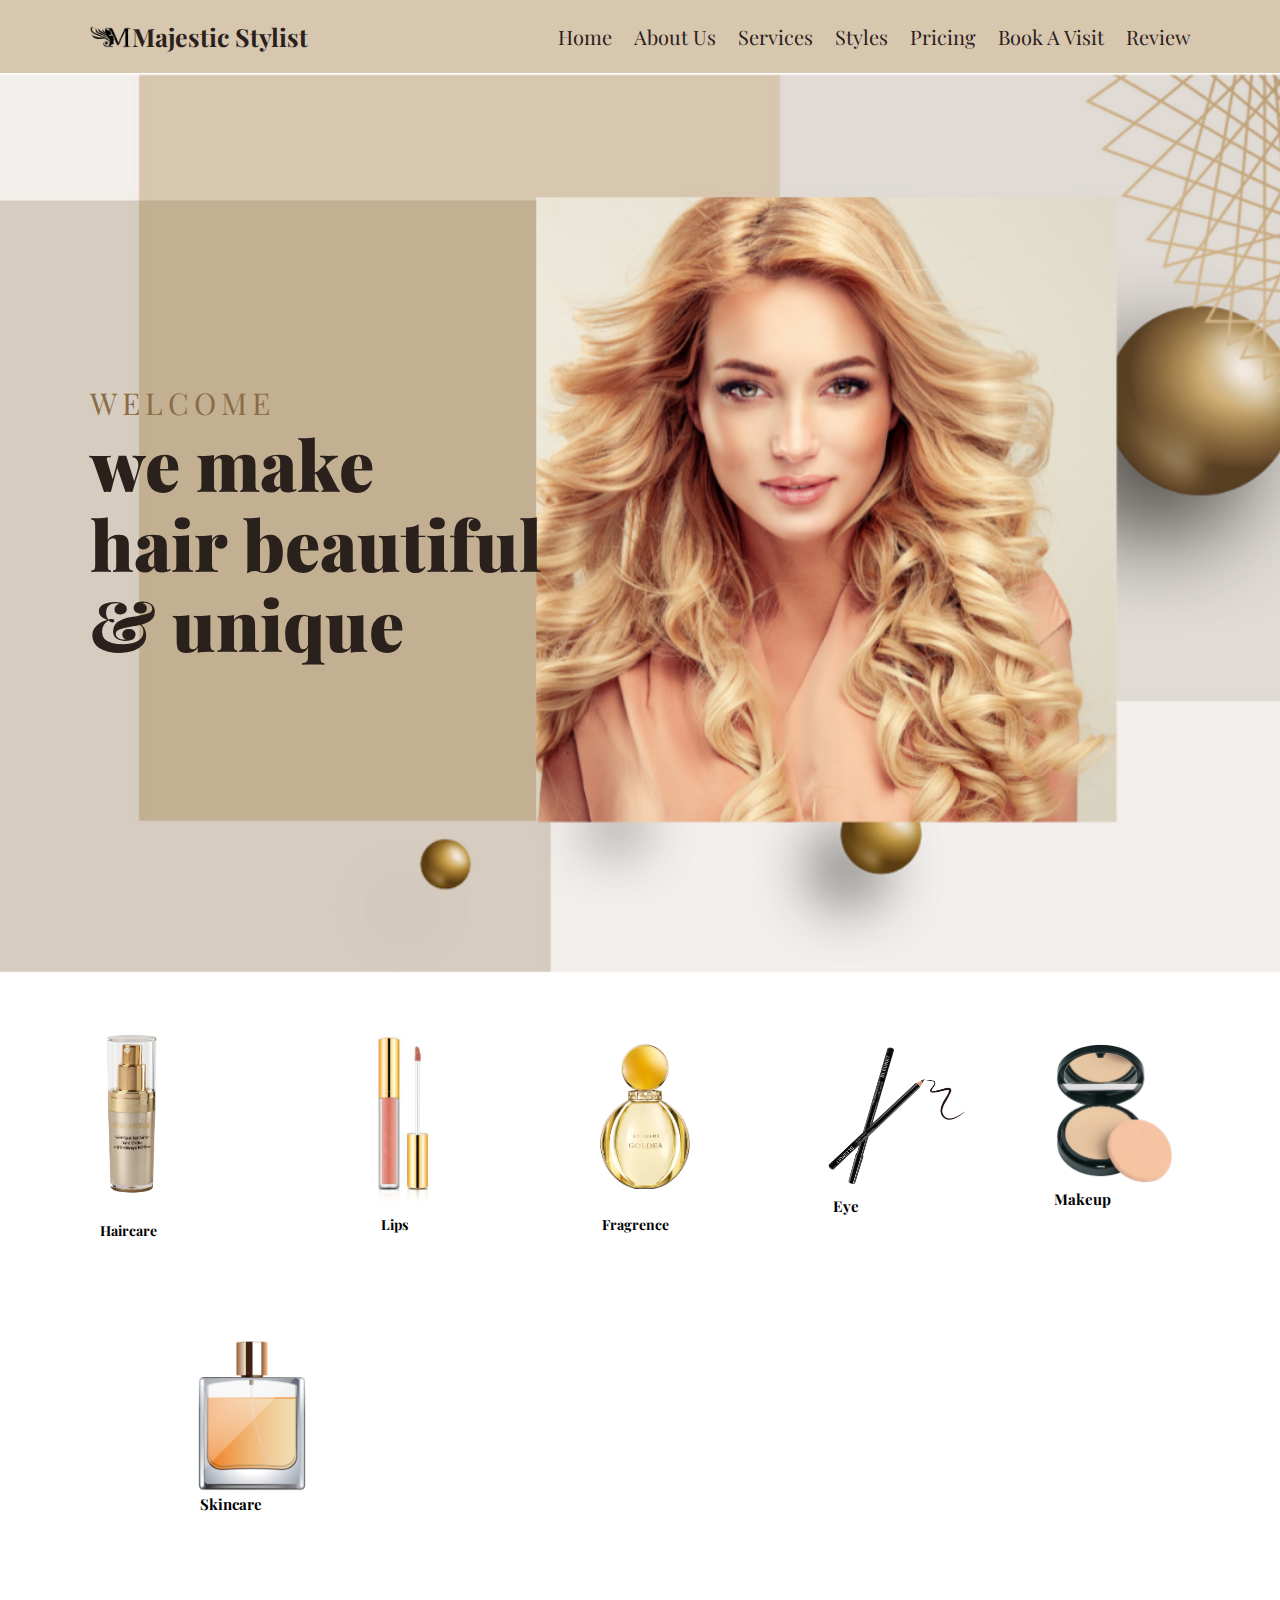
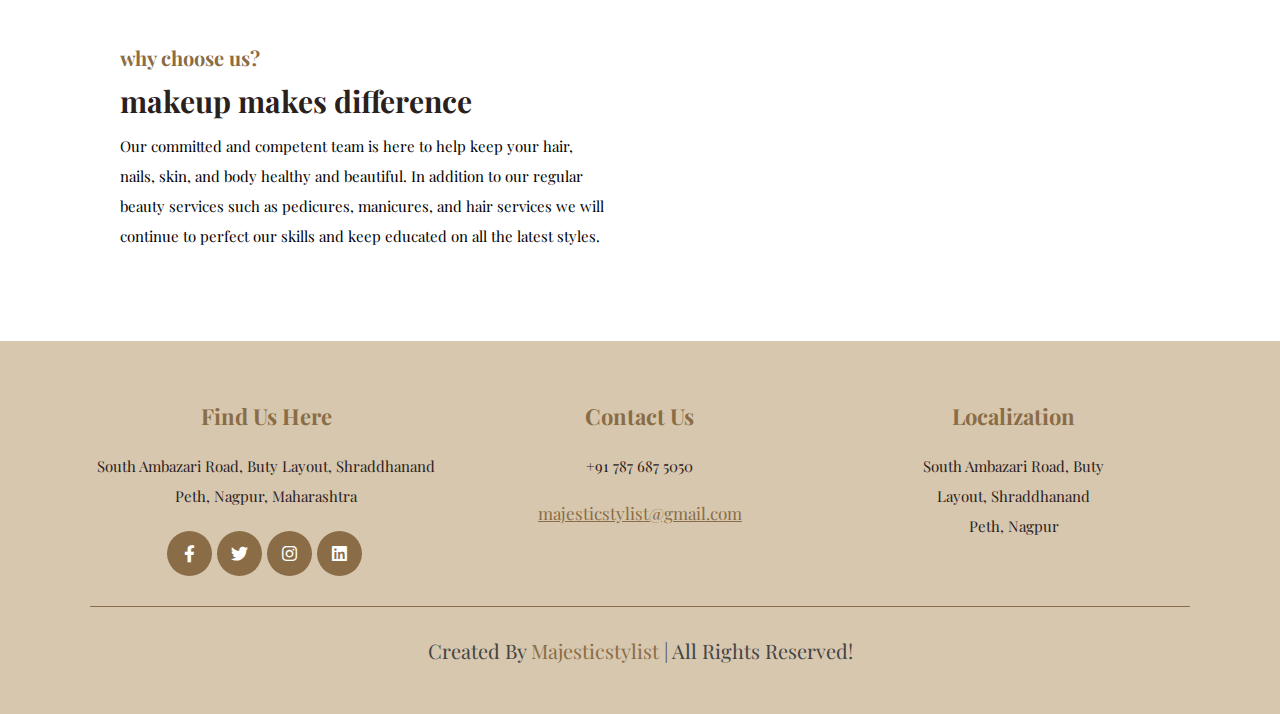
<file: index.html>
<!DOCTYPE html>
<html lang="en">

<head>
    <meta charset="UTF-8">
    <meta http-equiv="X-UA-Compatible" content="IE=edge">
    <meta name="viewport" content="width=device-width, initial-scale=1.0">
    <title>Responsive Hair Dresser Website</title>
    <!-- font awesome -->
    <link rel="stylesheet" href="https://cdnjs.cloudflare.com/ajax/libs/font-awesome/5.15.4/css/all.min.css">
    <link rel="icon" type="image/x-icon" href="images/Majestic_logo.png">
    <!-- custom css-->
    <link rel="stylesheet" href="css/style .css">

</head>

<body>

     <!-- header -->
     <section class="header">
        
        
        <!--Hair dresser changed by Majestic Stylist-->
        <a href="#" class="logo"><img src="images/Majestic_logo.png" class="logo2" style="float:left;width:42px">Majestic Stylist</a>
    
        <nav class="navbar">
            <div id="close-navbar" class="fas fa-times"></div>

            <a href="index.html">Home</a>
            <a href="About_Us.html">About Us</a>
            <a href="Services.html">Services</a>
            <a href="Styles.html">Styles</a>
            <a href="Pricing.html">Pricing</a>
            <!-- <a href="#Blogs">Blogs</a> -->
            <a href="Book a visit.html">Book a visit</a>
            <a href="Review.html">Review</a>
        </nav>

        <div id="menu-btn" class="fas fa-bars"></div>
     </section>

     <!-- header -->

     <!-- home -->

     <section class="Home" id="Home">

        <div class="content">
            <span>Welcome</span>
            <h3>we make <br> hair beautiful <br> & unique </h3>
        </div>
     </section>


     <!-- products section start from here -->

        <section class="products">

        <div class="box-container">
            
            <div class="box">
                <div class="image1">
                    <img src="images/home_products.png" alt="">
                    <h3 class="heading1">Haircare</h3>
                </div>
            </div>

            <div class="box">
               <div class="image2">
                    <img src="images/home_products2.png" alt="">
                    <h3 class="heading2">Lips</h3>
               </div>
            </div>

            <div class="box">
                <div class="image3">
                     <img src="images/home_products3.png" alt="">
                     <h3 class="heading3">Fragrence</h3>
                </div>
             </div>

             <div class="box">
                <div class="image4">
                     <img src="images/home_products4.png" alt="">
                     <h3 class="heading4">Eye</h3>
                </div>
             </div>

             <div class="box">
                <div class="image5">
                     <img src="images/home_products5.png" alt="">
                     <h3 class="heading5">Makeup</h3>
                </div>
             </div>

             <div class="box">
                <div class="image6">
                     <img src="images/home_products6.png" alt="">
                     <h3 class="heading6">Skincare</h3>
                </div>
             </div>

        </div>

        </section>

        <section class="content2">

             <div class="content_text">

                  <span>why choose us?</span>
                  <h3>makeup makes difference</h3>
                  <p>Our committed and competent team is here to help keep your hair, nails, skin, and body healthy and beautiful. In addition to our regular beauty services such as pedicures, manicures, and hair services we will continue to perfect our skills and keep educated on all the latest styles.</p>
                  <!-- <a href="#" class="button">read more</a> -->
             </div>

        </section>
        

     <!-- footer -->

     <section class="footer">

        <div class="box-container">

            <div class="box">
                <h3> find us here </h3>
                <p>South Ambazari Road, Buty Layout, Shraddhanand Peth, Nagpur, Maharashtra</p>
                <div class="share">
                    <a href="#" class="fab fa-facebook-f"></a>
                    <a href="#" class="fab fa-twitter"></a>
                    <a href="#" class="fab fa-instagram"></a>
                    <a href="#" class="fab fa-linkedin"></a>
                </div>
            </div>

            <div class="box">
                <h3>contact us</h3>
                <p> +91 787 687 5050</p>
                <a href="#" class="link">majesticstylist@gmail.com</a>
            </div>

            <div class="box">
                <h3>localization</h3>
                <p>South Ambazari Road, Buty <br>
                    Layout, Shraddhanand <br>
                    Peth, Nagpur</p>
            </div>

        </div>

         <div class="credit"> created by <span>majesticstylist</span> | All Rights Reserved! </div>

        </div>

    </section>




    <!-- custom js -->
    <script src="js/script.js"></script>
</body>

</html>
</file>
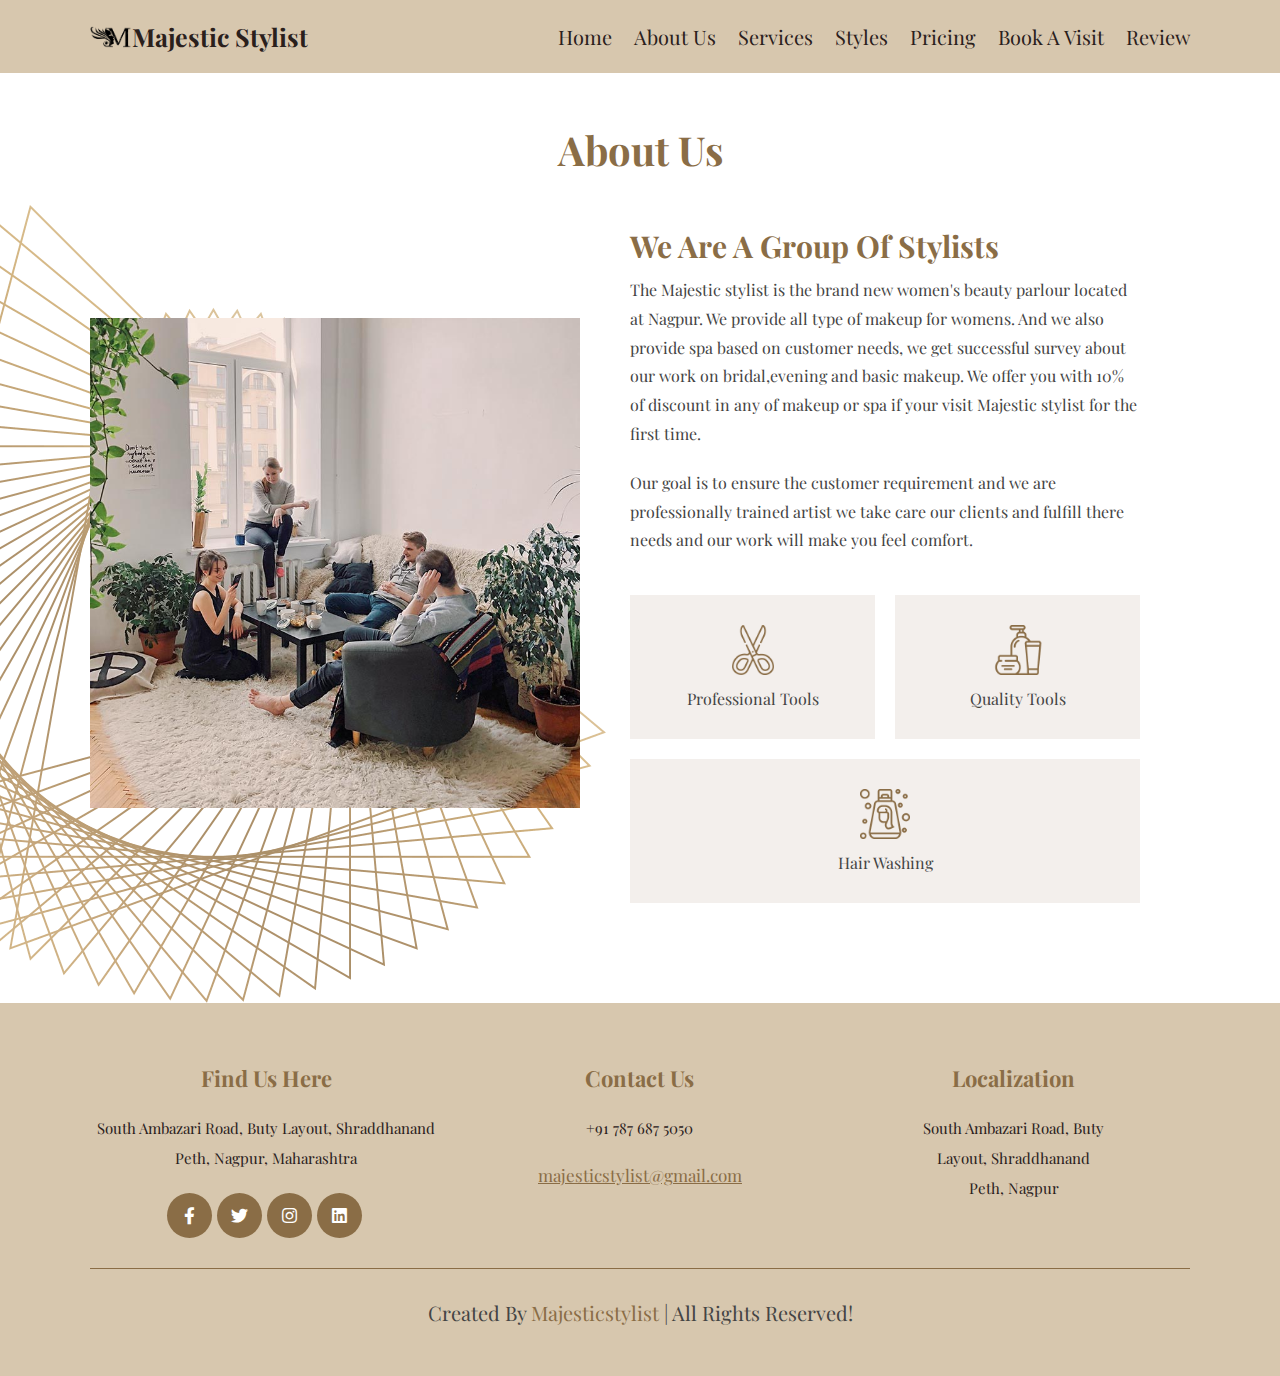
<file: About_Us.html>
<!DOCTYPE html>
<html lang="en">
<head>
    <link rel="stylesheet" href="css/style .css">
    <meta charset="UTF-8">
    <meta http-equiv="X-UA-Compatible" content="IE=edge">
    <meta name="viewport" content="width=device-width, initial-scale=1.0">
    <title>Document</title>
    <link rel="stylesheet" href="https://cdnjs.cloudflare.com/ajax/libs/font-awesome/5.15.4/css/all.min.css">
    <link rel="icon" type="image/x-icon" href="/images/Majestic_logo.png">
</head>
<body>

    <!-- header section/navbar section -->
    <section class="header">

        <!--Hair dresser changed by Majestic Stylist-->
        <a href="#" class="logo"><img src="images/Majestic_logo.png" class="logo2" style="float:left;width:42px">Majestic Stylist</a>

        <nav class="navbar">
            <div id="close-navbar" class="fas fa-times"></div>

            <a href="index.html">Home</a>
            <a href="About_Us.html">About Us</a>
            <a href="Services.html">Services</a>
            <a href="Styles.html">Styles</a>
            <a href="Pricing.html">Pricing</a>
            <!-- <a href="#Blogs">Blogs</a> -->
            <a href="Book a visit.html">Book a visit</a>
            <a href="Review.html">Review</a>
        </nav>

        <div id="menu-btn" class="fas fa-bars"></div>
    </section>


<!-- about us section start -->

    <section class="about" id="About Us">

    <h1 class="heading">about us</h1>

    <div class="row">

        <div class="image">
            <img src="images/about.jpg" alt="">
        </div>

        <div class="content">
            <h3 class="title">We are a group of stylists</h3>
            <p>The Majestic stylist is the brand new women's beauty parlour located at Nagpur. We provide all type of makeup for womens. And we also provide spa based on customer needs, we get successful survey about our work on bridal,evening and basic makeup.
                We offer you with 10% of discount in any of makeup or spa if your visit Majestic stylist for the first time.</p>
            <p>Our goal is to ensure the customer requirement and we are professionally trained artist we take care our clients and fulfill there needs and our work will make you feel comfort. </p>

            <div class="icons-container">

                <div class="icons">
                    <img src="images/about-icon-1.png" alt="">
                    <h3>Professional tools</h3>
                </div>

                <div class="icons">
                    <img src="images/about-icon-2.png" alt="">
                    <h3>Quality tools</h3>
                </div>

                <div class="icons">
                    <img src="images/about-icon-3.png" alt="">
                    <h3>Hair washing</h3>
                </div>

            </div>

        </div>

    </div>
</section>

<!-- footer -->

<section class="footer">

    <div class="box-container">

        <div class="box">
            <h3> find us here </h3>
            <p>South Ambazari Road, Buty Layout, Shraddhanand Peth, Nagpur, Maharashtra</p>
            <div class="share">
                <a href="#" class="fab fa-facebook-f"></a>
                <a href="#" class="fab fa-twitter"></a>
                <a href="#" class="fab fa-instagram"></a>
                <a href="#" class="fab fa-linkedin"></a>
            </div>
        </div>

        <div class="box">
            <h3>contact us</h3>
            <p> +91 787 687 5050</p>
            <a href="#" class="link">majesticstylist@gmail.com</a>
        </div>
         
        <div class="box">
            <h3>localization</h3>
            <p>South Ambazari Road, Buty <br>
            Layout, Shraddhanand <br>
            Peth, Nagpur</p>
        </div>

    </div>

    <div class="credit"> created by <span>majesticstylist</span> | All Rights Reserved! </div>

    </div>

   </section>




    <!-- custom js -->
    <script src="js/script.js"></script>
</body>
</html>
</file>
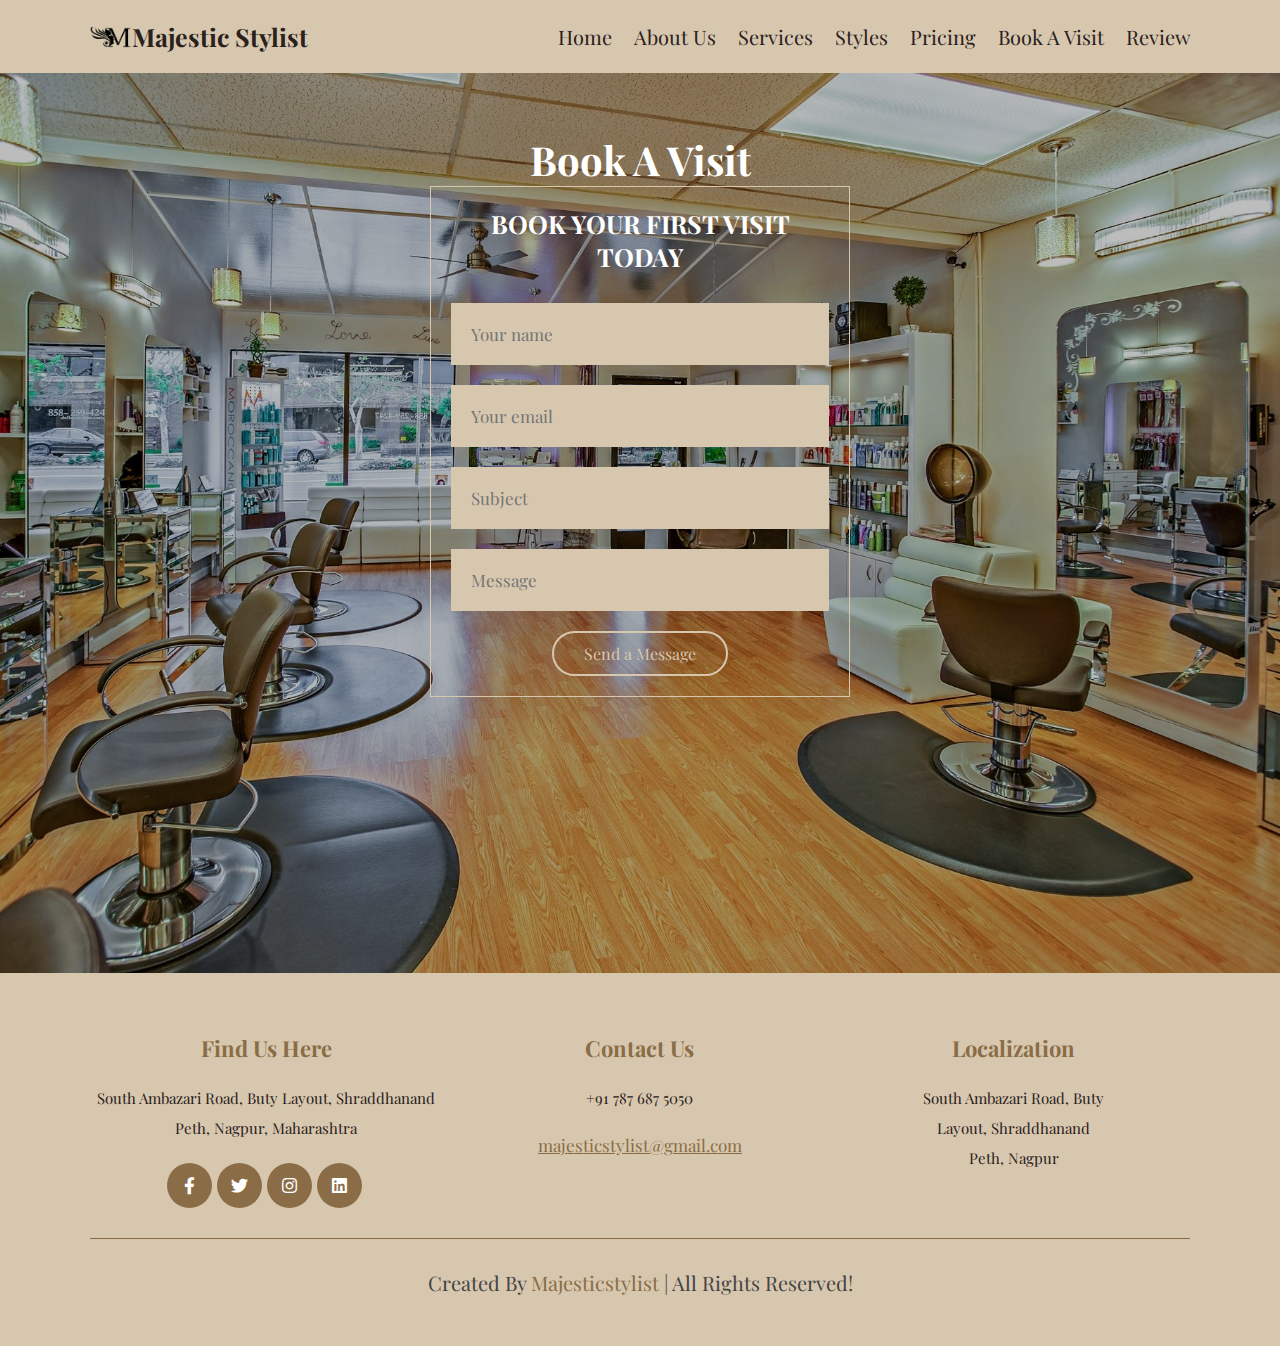
<file: Book a visit.html>
<!DOCTYPE html>
<html lang="en">
    <head>
        <meta charset="UTF-8">
        <meta http-equiv="X-UA-Compatible" content="IE=edge">
        <meta name="viewport" content="width=device-width, initial-scale=1.0">
        <title>Responsive Hair Dresser Website</title>
        <!-- font awesome -->
        <link rel="stylesheet" href="https://cdnjs.cloudflare.com/ajax/libs/font-awesome/5.15.4/css/all.min.css">
        <link rel="icon" type="image/x-icon" href="/images/Majestic_logo.png">
        <!-- custom css-->
        <link rel="stylesheet" href="css/style .css">

    </head>
<body>

    <!-- header -->
    <section class="header">

        <!--Hair dresser changed by Majestic Stylist-->
         <a href="#" class="logo"><img src="images/Majestic_logo.png" class="logo2" style="float:left;width:42px">Majestic Stylist</a>

        <nav class="navbar">
            <div id="close-navbar" class="fas fa-times"></div>

            <a href="index.html">Home</a>
            <a href="About_Us.html">About Us</a>
            <a href="Services.html">Services</a>
            <a href="Styles.html">Styles</a>
            <a href="Pricing.html">Pricing</a>
            <!-- <a href="#Blogs">Blogs</a> -->
            <a href="Book a visit.html">Book a visit</a>
            <a href="Review.html">Review</a>
        </nav>

        <div id="menu-btn" class="fas fa-bars"></div>
    </section>


<!-- visit section start from here -->

<section class="visit" id="visit" >

<div class="container">

    <h1 class="heading"> Book a visit</h1>

     <div class="row">

        <form action="">
            <h3>Book your first visit today</h3>

            <div class="inputBox">
                <input type="text" placeholder="Your name">
            </div>

            <div class="inputBox">
                <input type="email" placeholder="Your email">
            </div>

            <div class="inputBox">
                <input type="text" placeholder="Subject">
            </div>

            <div class="inputBox">
                <input type="text" placeholder="Message">
            </div>

            <!-- <input type="submit" value="Send a Message" class="btn"> -->
            <div class="center-btn">   
                <button class="btn">Send a Message</button>
            </div>
         
        </form>

        <div class="image">
            <!-- <img src="../images/visit.jpg" alt=""> -->
        </div>
</div>
     </div>
</section>

<!-- footer -->

<section class="footer">

    <div class="box-container">

        <div class="box">
            <h3> find us here </h3>
            <p>South Ambazari Road, Buty Layout, Shraddhanand Peth, Nagpur, Maharashtra</p>
            <div class="share">
                <a href="#" class="fab fa-facebook-f"></a>
                <a href="#" class="fab fa-twitter"></a>
                <a href="#" class="fab fa-instagram"></a>
                <a href="#" class="fab fa-linkedin"></a>
            </div>
        </div>

        <div class="box">
            <h3>contact us</h3>
            <p> +91 787 687 5050</p>
            <a href="#" class="link">majesticstylist@gmail.com</a>
        </div>
         
        <div class="box">
            <h3>localization</h3>
            <p>South Ambazari Road, Buty <br>
            Layout, Shraddhanand <br>
            Peth, Nagpur</p>
        </div>

    </div>

    <div class="credit"> created by <span>majesticstylist</span> | All Rights Reserved! </div>

    </div>

   </section>




    
 <!-- custom js -->
 <script src="js/script.js"></script>
</body>
</html>
</file>
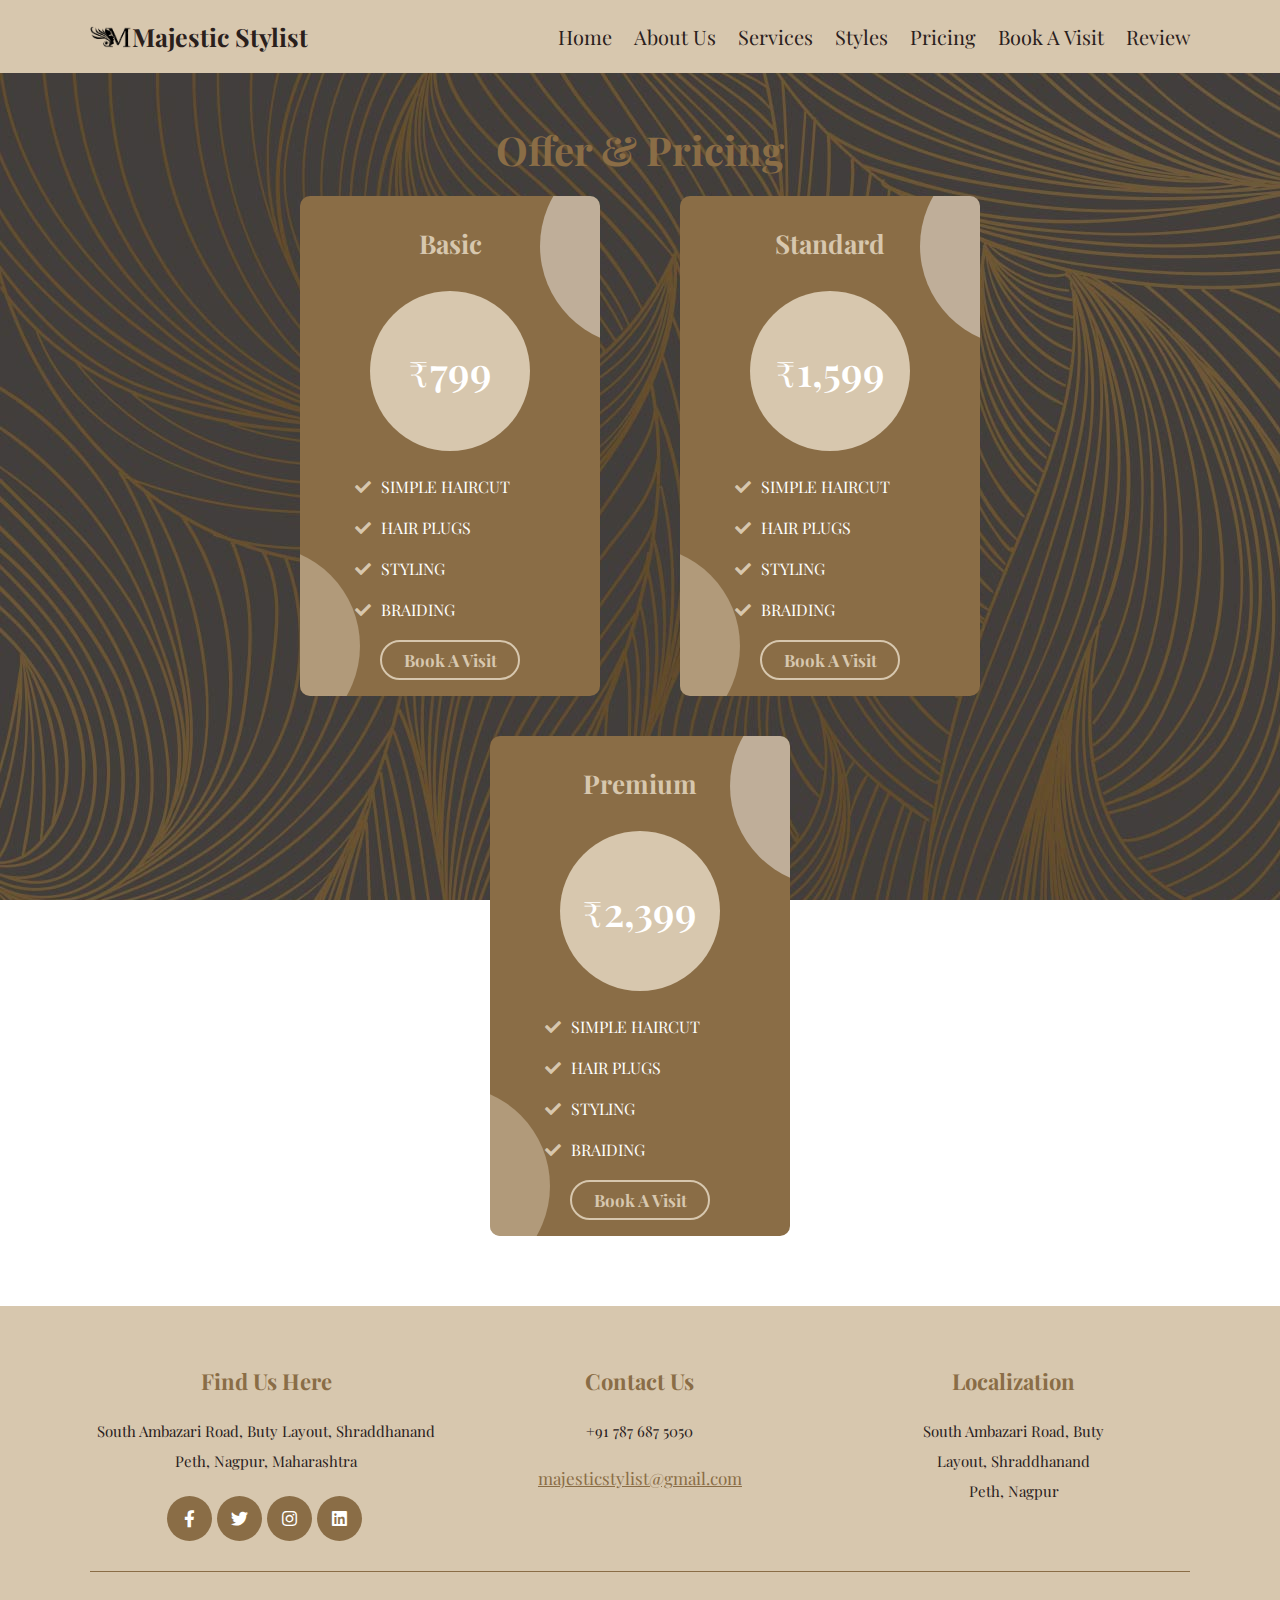
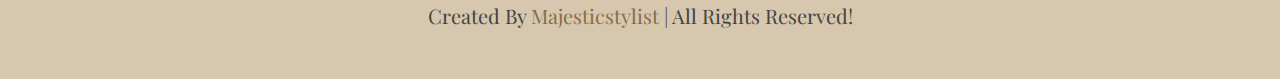
<file: Pricing.html>
<!DOCTYPE html>
<html lang="en">
<head>
    <link rel="stylesheet" href="css/style .css">
    <meta charset="UTF-8">
    <meta http-equiv="X-UA-Compatible" content="IE=edge">
    <meta name="viewport" content="width=device-width, initial-scale=1.0">
    <title>Document</title>
    <link rel="stylesheet" href="https://cdnjs.cloudflare.com/ajax/libs/font-awesome/5.15.4/css/all.min.css">
    <link rel="icon" type="image/x-icon" href="/images/Majestic_logo.png">
</head>
<body>

    <!-- header section/navbar section -->
    <section class="header">

        <!--Hair dresser changed by Majestic Stylist-->
         <a href="#" class="logo"><img src="images/Majestic_logo.png" class="logo2" style="float:left;width:42px">Majestic Stylist</a>

        <nav class="navbar">
            <div id="close-navbar" class="fas fa-times"></div>

            <a href="index.html">Home</a>
            <a href="About_Us.html">About Us</a>
            <a href="Services.html">Services</a>
            <a href="Styles.html">Styles</a>
            <a href="Pricing.html">Pricing</a>
            <!-- <a href="#Blogs">Blogs</a> -->
            <a href="Book a visit.html">Book a visit</a>
            <a href="Review.html">Review</a>
        </nav>

        <div id="menu-btn" class="fas fa-bars"></div>
    </section>
        
    <!--Pricing start from here -->

    <section class="pricing" id="Pricing">

        <h1 class="heading"> offer & pricing </h1>
        
        <div class="box-container">

            <div class="box">
                <h3 class="title">basic</h3>
                <div class="price">
                    <span class="currency">&#8377</span>
                    <span class="amount">799</span>
                </div>

                <ul>
                    <li><i class="fas fa-check"></i>simple haircut</li>
                    <li><i class="fas fa-check"></i>hair plugs</li>
                    <li><i class="fas fa-check"></i>styling</li>
                    <li><i class="fas fa-check"></i>braiding</li>

                </ul>
                <a href="#"><button>Book a visit</button></a>
            </div>

            <div class="box">
                <h3 class="title">standard</h3>
                <div class="price">
                    <span class="currency">&#8377</span>
                    <span class="amount">1,599</span>
                </div>

                <ul>
                    <li><i class="fas fa-check"></i>simple haircut</li>
                    <li><i class="fas fa-check"></i>hair plugs</li>
                    <li><i class="fas fa-check"></i>styling</li>
                    <li><i class="fas fa-check"></i>braiding</li>

                </ul>
                <a href="#"><button>Book a visit</button></a>
            </div>

            <div class="box">
                <h3 class="title">premium</h3>
                <div class="price">
                    <span class="currency">&#8377</span>
                    <span class="amount">2,399</span>
                </div>

                <ul>
                    <li><i class="fas fa-check"></i>simple haircut</li>
                    <li><i class="fas fa-check"></i>hair plugs</li>
                    <li><i class="fas fa-check"></i>styling</li>
                    <li><i class="fas fa-check"></i>braiding</li>

                </ul>
                <a href="#"><button>Book a visit</button></a>
            </div>

        </div>

    </section>

    <!-- footer -->

   <section class="footer">

    <div class="box-container">

        <div class="box">
            <h3> find us here </h3>
            <p>South Ambazari Road, Buty Layout, Shraddhanand Peth, Nagpur, Maharashtra</p>
            <div class="share">
                <a href="#" class="fab fa-facebook-f"></a>
                <a href="#" class="fab fa-twitter"></a>
                <a href="#" class="fab fa-instagram"></a>
                <a href="#" class="fab fa-linkedin"></a>
            </div>
        </div>

        <div class="box">
            <h3>contact us</h3>
            <p> +91 787 687 5050</p>
            <a href="#" class="link">majesticstylist@gmail.com</a>
        </div>
         
        <div class="box">
            <h3>localization</h3>
            <p>South Ambazari Road, Buty <br>
            Layout, Shraddhanand <br>
            Peth, Nagpur</p>
        </div>

    </div>

    <div class="credit"> created by <span>majesticstylist</span> | All Rights Reserved! </div>

    </div>

   </section>




    <!-- custom js -->
    <script src="js/script.js"></script>
</body>
</html>
</file>
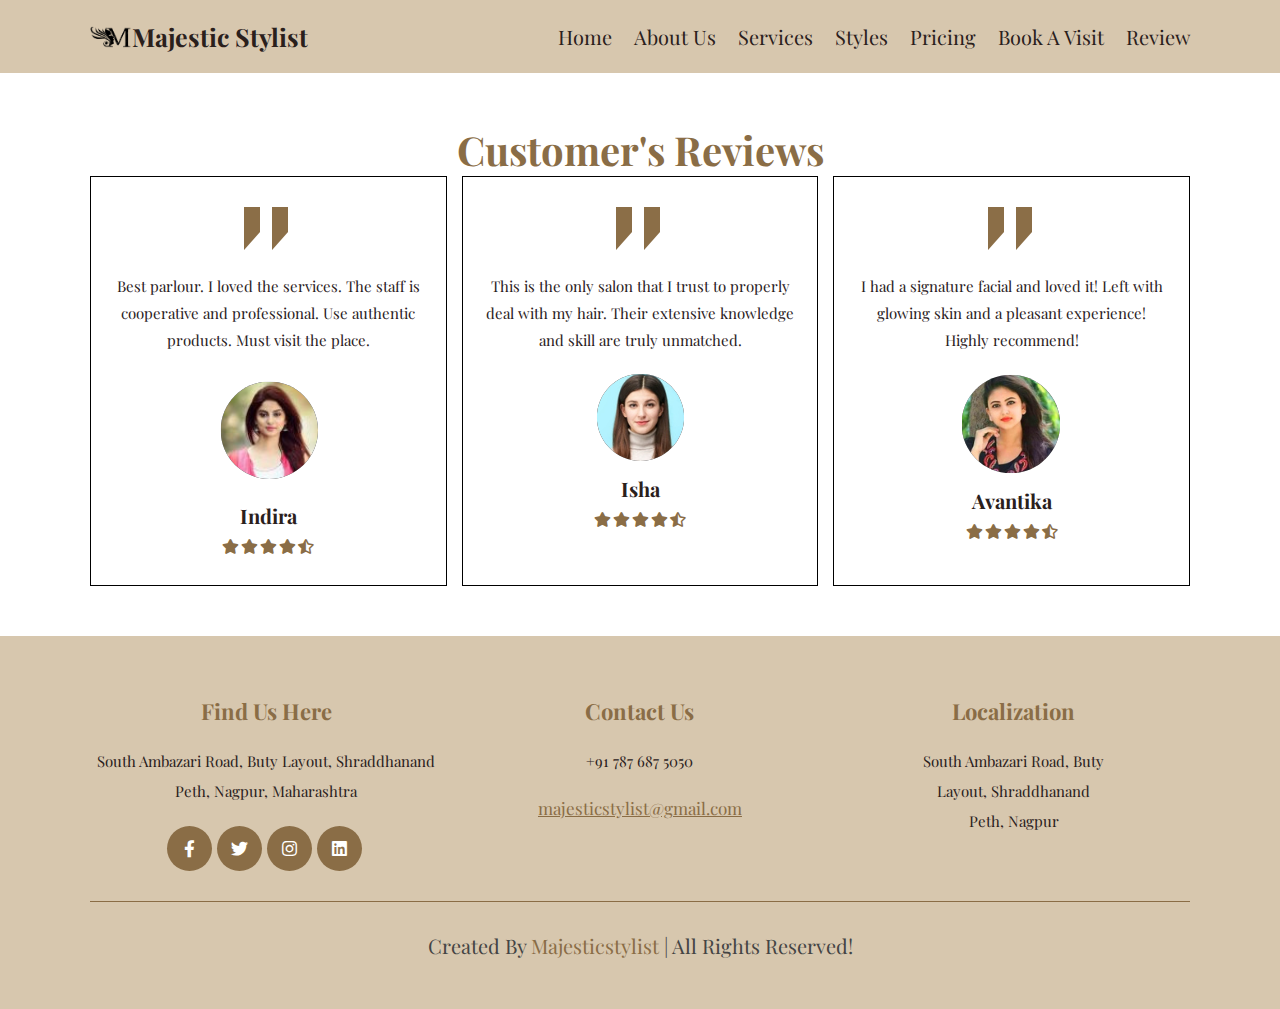
<file: Review.html>
<!DOCTYPE html>
<html lang="en">
    <head>
        <meta charset="UTF-8">
        <meta http-equiv="X-UA-Compatible" content="IE=edge">
        <meta name="viewport" content="width=device-width, initial-scale=1.0">
        <title>Responsive Hair Dresser Website</title>
        <!-- font awesome -->
        <link rel="stylesheet" href="https://cdnjs.cloudflare.com/ajax/libs/font-awesome/5.15.4/css/all.min.css">
        <link rel="icon" type="image/x-icon" href="/images/Majestic_logo.png">
        <!-- custom css-->
        <link rel="stylesheet" href="css/style .css">

    </head>
<body>

    <!-- header -->
    <section class="header">

        <!--Hair dresser changed by Majestic Stylist-->
        <a href="#" class="logo"><img src="images/Majestic_logo.png" class="logo2" style="float:left;width:42px">Majestic Stylist</a>
       
        <nav class="navbar">
            <div id="close-navbar" class="fas fa-times"></div>

            <a href="index.html">Home</a>
            <a href="About_Us.html">About Us</a>
            <a href="Services.html">Services</a>
            <a href="Styles.html">Styles</a>
            <a href="Pricing.html">Pricing</a>
            <!-- <a href="#Blogs">Blogs</a> -->
            <a href="Book a visit.html">Book a visit</a>
            <a href="Review.html">Review</a>
        </nav>

        <div id="menu-btn" class="fas fa-bars"></div>
    </section>


    <!-- review section start here -->

    <section class="review" id="Review">
        
        <h1 class="heading">Customer's reviews</h1>

        <div class="box-container">

           <div class="box">
               <img src="images/quote-img.png" alt="" class="quote">
               <p>Best parlour. I loved the services. The staff is cooperative and professional. Use authentic products. Must visit the place.</p>
               <img src="images/reviewnew1.png" alt="">
               <h3>Indira</h3>
               <div class="stars">
                   <i class="fas fa-star"></i>
                   <i class="fas fa-star"></i>
                   <i class="fas fa-star"></i>
                   <i class="fas fa-star"></i>
                   <i class="fas fa-star-half-alt"></i>
               </div>
           </div>

           <div class="box">
            <img src="images/quote-img.png" alt="" class="quote">
            <p>This is the only salon that I trust to properly deal with my hair. Their extensive knowledge and skill are truly unmatched.</p>
            <img src="images/reviewnew2.png" alt="">
            <h3>Isha</h3>
            <div class="stars">
                <i class="fas fa-star"></i>
                <i class="fas fa-star"></i>
                <i class="fas fa-star"></i>
                <i class="fas fa-star"></i>
                <i class="fas fa-star-half-alt"></i>
            </div>
        </div>

        <div class="box">
            <img src="images/quote-img.png" alt="" class="quote">
            <p> I had a signature facial and loved it! Left with glowing skin and a pleasant experience! Highly recommend!</p>
            <img src="images/reviewnew3.png" alt="">
            <h3>Avantika</h3>
            <div class="stars">
                <i class="fas fa-star"></i>
                <i class="fas fa-star"></i>
                <i class="fas fa-star"></i>
                <i class="fas fa-star"></i>
                <i class="fas fa-star-half-alt"></i>
            </div>
        </div>

        </div>
    </section>

<!-- footer -->

<section class="footer">

    <div class="box-container">

        <div class="box">
            <h3> find us here </h3>
            <p>South Ambazari Road, Buty Layout, Shraddhanand Peth, Nagpur, Maharashtra</p>
            <div class="share">
                <a href="#" class="fab fa-facebook-f"></a>
                <a href="#" class="fab fa-twitter"></a>
                <a href="#" class="fab fa-instagram"></a>
                <a href="#" class="fab fa-linkedin"></a>
            </div>
        </div>

        <div class="box">
            <h3>contact us</h3>
            <p> +91 787 687 5050</p>
            <a href="#" class="link">majesticstylist@gmail.com</a>
        </div>
         
        <div class="box">
            <h3>localization</h3>
            <p>South Ambazari Road, Buty <br>
            Layout, Shraddhanand <br>
            Peth, Nagpur</p>
        </div>

    </div>

    <div class="credit"> created by <span>majesticstylist</span> | All Rights Reserved! </div>

    </div>

   </section>




    <!-- custom js -->
    <script src="js/script.js"></script>
</body>
</html>
</file>
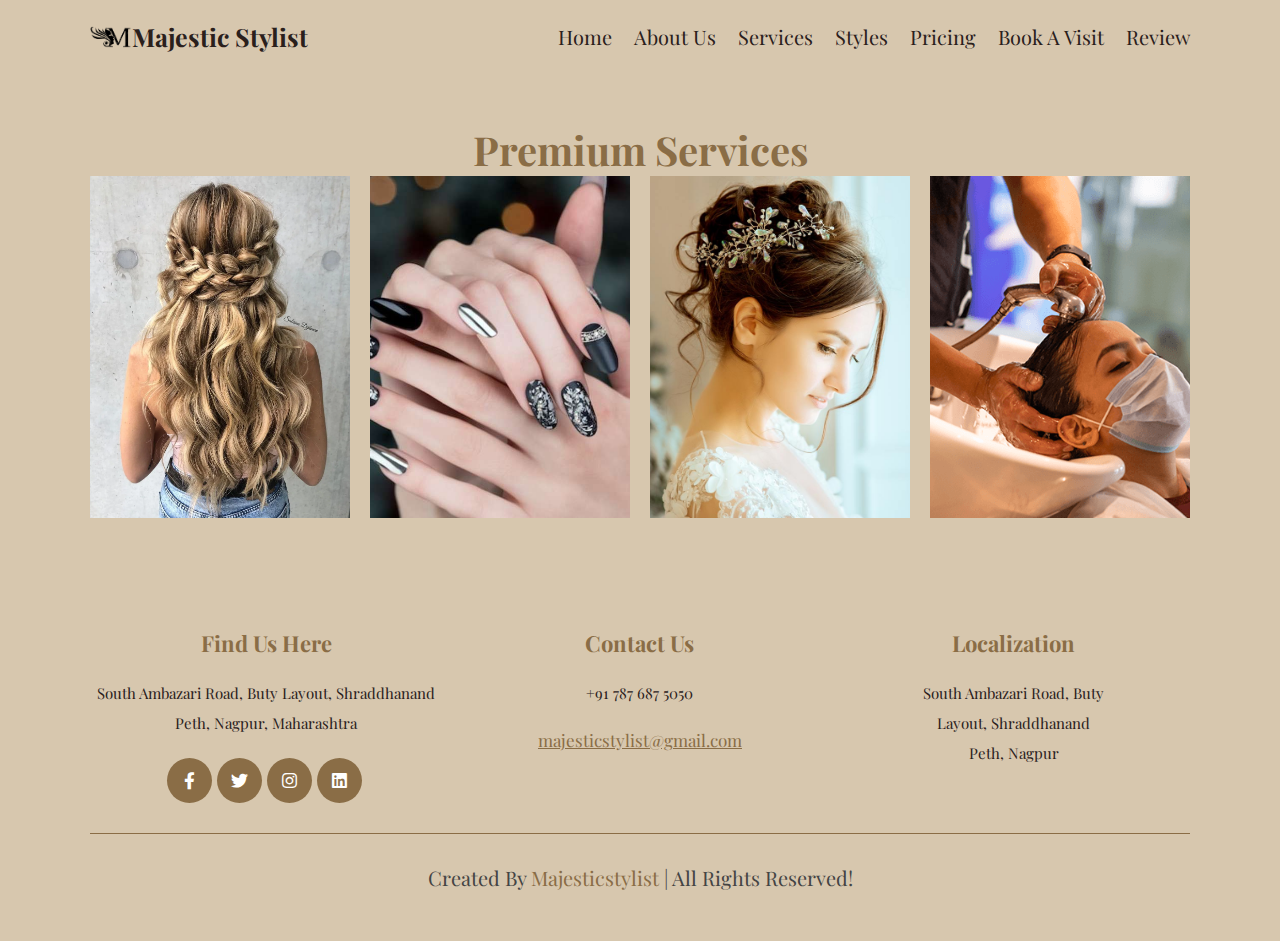
<file: Services.html>
<!DOCTYPE html>
<html lang="en">
<head>
    <link rel="stylesheet" href="css/style .css">
    <meta charset="UTF-8">
    <meta http-equiv="X-UA-Compatible" content="IE=edge">
    <meta name="viewport" content="width=device-width, initial-scale=1.0">
    <title>Document</title>
    <link rel="stylesheet" href="https://cdnjs.cloudflare.com/ajax/libs/font-awesome/5.15.4/css/all.min.css">
    <link rel="icon" type="image/x-icon" href="/images/Majestic_logo.png">
</head>
<body>

    <!-- header section/navbar section -->
    <section class="header">
        
        <!--Hair dresser changed by Majestic Stylist-->
        <a href="#" class="logo"><img src="images/Majestic_logo.png" class="logo2" style="float:left;width:42px">Majestic Stylist</a>

        <nav class="navbar">
            <div id="close-navbar" class="fas fa-times"></div>

            <a href="index.html">Home</a>
            <a href="About_Us.html">About Us</a>
            <a href="Services.html">Services</a>
            <a href="Styles.html">Styles</a>
            <a href="Pricing.html">Pricing</a>
            <!-- <a href="#Blogs">Blogs</a> -->
            <a href="Book a visit.html">Book a visit</a>
            <a href="Review.html">Review</a>
        </nav>

        <div id="menu-btn" class="fas fa-bars"></div>
    </section>

<!-- services section start -->
    <section class="services" id="Services">

        <h1 class="heading">premium services</h1>

        <div class="box-container">

          <div class="box">
              <img src="images/services_hair_styling.png" alt="">
              <div class="content">
                  <h3>Hair styling</h3>
              </div>
          </div>  


        <div class="box">
            <img src="images/services_nail_art.jpg" alt="">
            <div class="content">
                <h3>Nail art</h3>
            </div>
        </div>  

        <div class="box">
            <img src="images/services_wedding_stylist.jpg" alt="">
            <div class="content">
                <h3>Wedding stylist</h3>
            </div>
        </div>  

        <div class="box">
            <img src="images/services_Hair_Spa.png" alt="">
            <div class="content">
                <h3>Hair spa</h3>
            </div>
        </div>  
    
        </div>
    </section>

    <!-- footer -->

   <section class="footer">

    <div class="box-container">

        <div class="box">
            <h3> find us here </h3>
            <p>South Ambazari Road, Buty Layout, Shraddhanand Peth, Nagpur, Maharashtra</p>
            <div class="share">
                <a href="#" class="fab fa-facebook-f"></a>
                <a href="#" class="fab fa-twitter"></a>
                <a href="#" class="fab fa-instagram"></a>
                <a href="#" class="fab fa-linkedin"></a>
            </div>
        </div>

        <div class="box">
            <h3>contact us</h3>
            <p> +91 787 687 5050</p>
            <a href="#" class="link">majesticstylist@gmail.com</a>
        </div>
         
        <div class="box">
            <h3>localization</h3>
            <p>South Ambazari Road, Buty <br>
            Layout, Shraddhanand <br>
            Peth, Nagpur</p>
        </div>

    </div>

    <div class="credit"> created by <span>majesticstylist</span> | All Rights Reserved! </div>

    </div>

   </section>




    <!-- custom js -->
    <script src="js/script.js"></script>
</body>
</html>
</file>
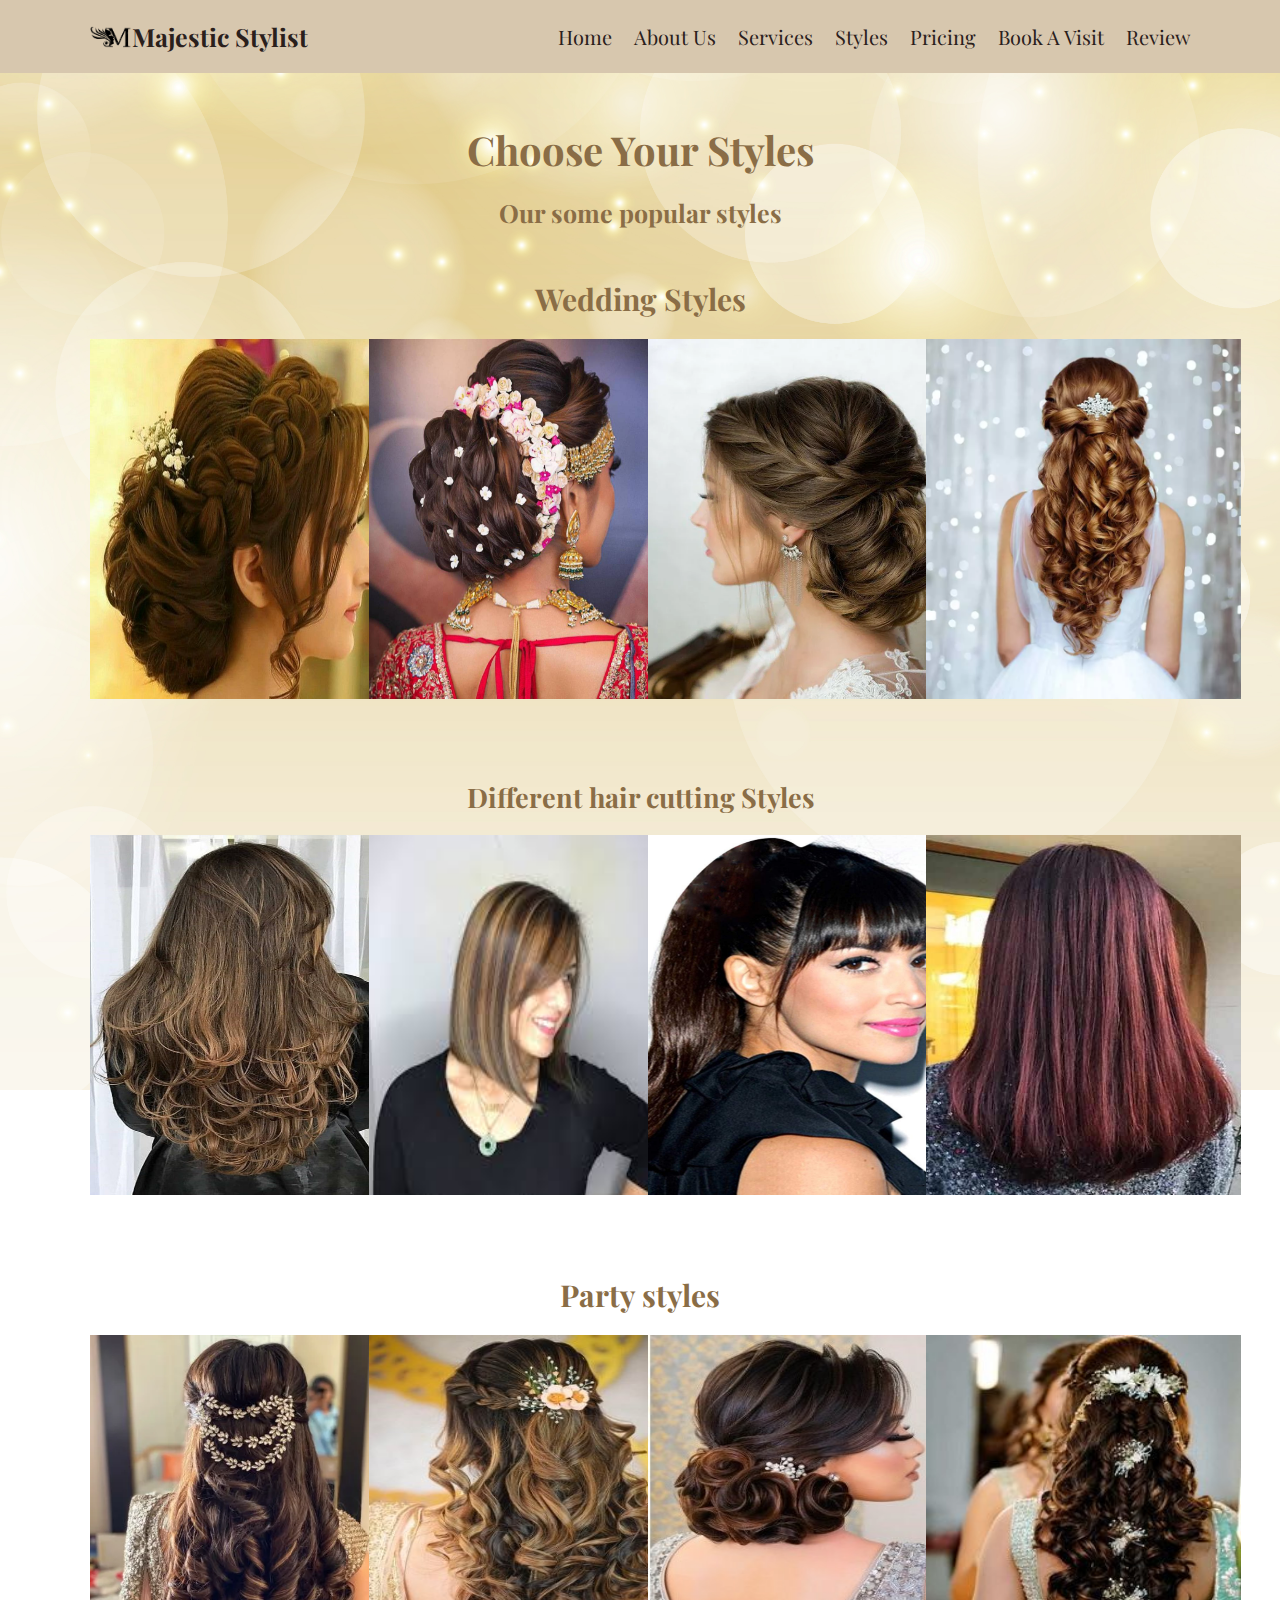
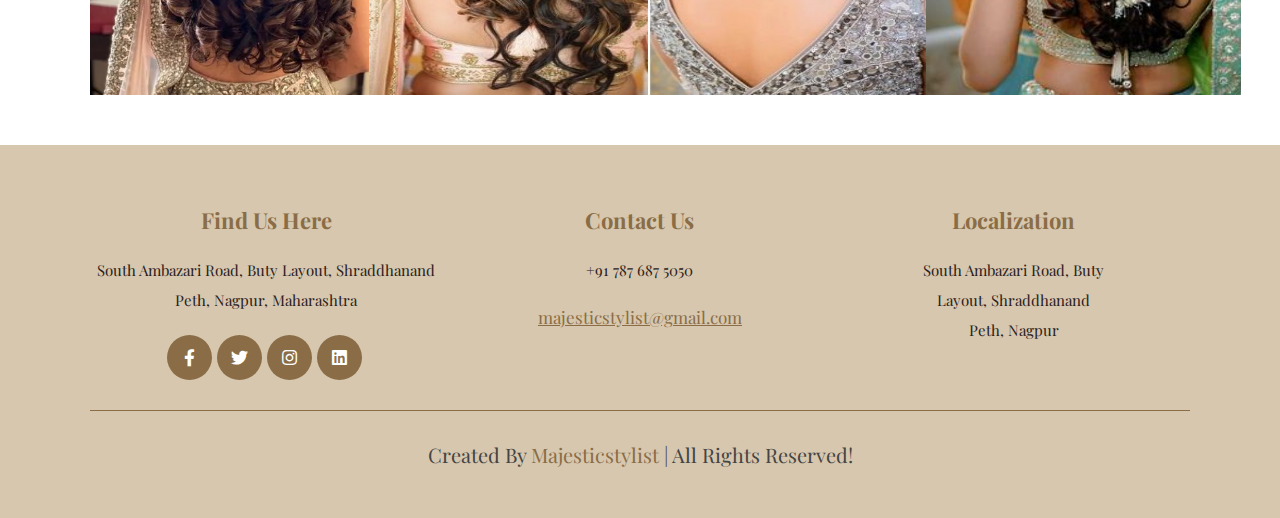
<file: Styles.html>
<!DOCTYPE html>
<html lang="en">

<head>
    <link rel="stylesheet" href="css/style .css">
    <meta charset="UTF-8">
    <meta http-equiv="X-UA-Compatible" content="IE=edge">
    <meta name="viewport" content="width=device-width, initial-scale=1.0">
    <title>Document</title>
    <link rel="stylesheet" href="https://cdnjs.cloudflare.com/ajax/libs/font-awesome/5.15.4/css/all.min.css">
    <link rel="icon" type="image/x-icon" href="/images/Majestic_logo.png">
</head>

<body>

    <!-- header section/navbar section -->
    <section class="header">

        <!--Hair dresser changed by Majestic Stylist-->
         <a href="#" class="logo"><img src="images/Majestic_logo.png" class="logo2" style="float:left;width:42px">Majestic Stylist</a>

        <nav class="navbar">
            <div id="close-navbar" class="fas fa-times"></div>

            <a href="index.html">Home</a>
            <a href="About_Us.html">About Us</a>
            <a href="Services.html">Services</a>
            <a href="Styles.html">Styles</a>
            <a href="Pricing.html">Pricing</a>
            <!-- <a href="#Blogs">Blogs</a> -->
            <a href="Book a visit.html">Book a visit</a>
            <a href="Review.html">Review</a>
        </nav>

        <div id="menu-btn" class="fas fa-bars"></div>
    </section>


    <!-- styles section start -->
    <section class="styles" id="Styles">
        <!-- <div class="image">
            <img src="images/about-left.png" alt=""> 
        </div> -->
        <h1 class="heading">choose your styles</h1>

        <h2 class="heading2">Our some popular styles</h2>

        <h3 class="heading3">Wedding Styles</h3>

        <div class="box-container">
            <div class="box">
                <div class="image1">
                    <img src="images/wedding1.jpg" alt="">
                </div>
            </div>

            <div class="box">
                <div class="image2">
                    <img src="images/wedding2.jpg" alt="">
                </div>
            </div>

            <div class="box">
                <div class="image3">
                    <img src="images/wedding3.jpg" alt="">
                </div>
            </div>

            <div class="box">
                <div class="image4">
                    <img src="images/wedding4.webp" alt="">
                </div>
            </div>

        </div>



        <h3 class="heading4">Different hair cutting Styles</h3>

        <div class="box-container">

            <div class="box">
                <div class="image5">
                    <img src="images/layer_cut.jpg" alt="">
                </div>
            </div>

            <div class="box">
                <div class="image6">
                    <img src="images/bob_cut.jpg" alt="">
                </div>
            </div>

            <div class="box">
                <div class="image7">
                    <img src="images/front_bang.jpg" alt="">
                </div>
            </div>

            <div class="box">
                <div class="image8">
                    <img src="images/straight.jpg" alt="">
                </div>
            </div>

        </div>


        <h3 class="heading5">Party styles</h3>

        <div class="box-container">

            <div class="box">
                <div class="image5">
                    <img src="images/party_style.jpg" alt="">
                </div>
            </div>

            <div class="box">
                <div class="image6">
                    <img src="images/party_style2.jpg" alt="">
                </div>
            </div>

            <div class="box">
                <div class="image7">
                    <img src="images/party_style3.jpg" alt="">
                </div>
            </div>

            <div class="box">
                <div class="image8">
                    <img src="images/party_style4.jpg" alt="">
                </div>
            </div>

        </div>


        </div>
    </section>



    <!-- footer -->

    <section class="footer">

        <div class="box-container">

            <div class="box">
                <h3> find us here </h3>
                <p>South Ambazari Road, Buty Layout, Shraddhanand Peth, Nagpur, Maharashtra</p>
                <div class="share">
                    <a href="#" class="fab fa-facebook-f"></a>
                    <a href="#" class="fab fa-twitter"></a>
                    <a href="#" class="fab fa-instagram"></a>
                    <a href="#" class="fab fa-linkedin"></a>
                </div>
            </div>

            <div class="box">
                <h3>contact us</h3>
                <p> +91 787 687 5050</p>
                <a href="#" class="link">majesticstylist@gmail.com</a>
            </div>

            <div class="box">
                <h3>localization</h3>
                <p>South Ambazari Road, Buty <br>
                    Layout, Shraddhanand <br>
                    Peth, Nagpur</p>
            </div>

        </div>

        <div class="credit"> created by <span>majesticstylist</span> | All Rights Reserved! </div>

        </div>

    </section>




    <!-- custom js -->
    <script src="js/script.js"></script>
</body>

</html>
</file>
<file: css/style .css>
@import url('https://fonts.googleapis.com/css?family=Playfair+Display:1,300,400,400italic,500,700italic,900');

:root{
    --main-color:#d7c7ae;
    --primary-color:#8a6d46;
    --hover: #5a4d3e;
    --black:#2a201c;
    --white:#fff;
    --light-bg:#f3efec;
    --dark-bg:rgba(0,0,0,.7);
    --border:1rem solid #aaa;
    -box-shadow:0.5rem 1rem rgba(0,0,0,.1);
}

*{
    font-family: 'Playfair Display', sans-serif;
    margin:0; padding:0;
    box-sizing: border-box;
    outline: none;
    border: none;
    text-decoration: none;
    transition: all .2s linear;
}

html{
    font-size: 62.5%;
    overflow-x: hidden;
    scroll-behavior: smooth;
    scroll-padding-top: 6rem ;
}

html::-webkit-scrollbar{
    width: .6rem;
}

html::-webkit-scrollbar-track{
    background-color: var(--white);
}

html::-webkit-scrollbar-thumb{
    background-color: var(--primary-color);
}

section{
    padding: 5rem 7%;
}

.heading{
    text-align: center;
    color: var(--primary-color);
    text-transform: capitalize;
    margin-bottom: 3rem;
    margin-top: 3rem;
    font-size: 4rem;
}

/* header */

/*for whole navigation bar*/
.header{
    padding-top: 2rem;
    padding-bottom: 2rem;
    display: flex;
    align-items: center;
    justify-content: space-between;
    box-shadow: var(--box-shadow);
    position: sticky;
    top: 0; left: 0; right: 0;
    background: var(--main-color);
    z-index: 1000;
}

/* for segara word at navigation bar*/
.header .logo{
    font-size: 2.5rem;
    font-weight: bolder;
    color: var(--black);
    text-transform: capitalize;
    vertical-align:auto;
    
}

.header .logo img{
    margin-top: 2.6%;
}

.header image img{
    align-items: left;
}
.logo2{
  display: block;
    left: 0%;
    right: 0%;
  text-align: left;
  margin:0%;
  padding: 0%;
  vertical-align: auto;
  
}

/* for closing sign  cross situated at right corner*/
.header .navbar #close-navbar{
    position: absolute;
    top: 1.5rem;
    right: 2rem;
    font-size: 4rem;
    cursor: pointer;
    color: var(--black);
    display: none;
}

#menu-btn{
    position: absolute;
    top: 1.5rem;
    right: 2rem;
    font-size: 4rem;
    cursor: pointer;
    color: var(--black);
    display: none;
}

/*for words in navigation bar like home, about, etc */
.header .navbar a{
    font-size: 2rem;
    margin-left: 2rem;
    color: var(--black);
    text-transform: capitalize;
}

.header .navbar a:hover{
    padding-bottom: 0.5rem;
    color:var(--primary-color);
}

/* for shifting buttons of navigation bar towards right*/
#menu-btn{
    font-size:  2.5rem;
    cursor: pointer;
    color: var(--black);
    display: none;
}

/* header end */



/* home */

.Home{
    min-height: 100vh;
    display: flex;
    align-items: center;
    background: url(../images/original_1st_photo.png) no-repeat;
    background-size :cover;
    background-position : center;
}

.Home .content{
    max-width: 60rem;
}

.Home .content span{
    font-size: 3rem;
    letter-spacing: .5rem;
    padding-bottom: .5rem;
    color: var(--primary-color);
    text-transform: uppercase;
}

.Home .content h3{
    color: var(--black) ;
    font-size: 7rem;
    line-height: 8rem;
    font-weight: 900;
}

.products .box-container {
    display: grid;
    grid-template-columns: repeat(auto-fit, minmax(18rem, 1fr));
    gap: .5rem;
}

 .products .box-container .box .image{ 
    overflow: hidden;
    /* width: 100%; */
    text-align: center;
} 

/* .products .box-container .box .image img{
    width: 10%;
} */

.products .box-container .box .image1 img{
    max-width:38%;
    display: flex;
 }

 .products .box-container .box .heading1{
    /* text-align: center; */
    /* color: var(--primary-color); */
    display: block;
    /* margin-top: 6rem; */
    margin-top: 1rem;
    padding: 1rem;
    font-size: 1.4rem;
 }

 .products .box-container .box .image2 img{
    max-width: 89%;
    display: flex;
 }

 .products .box-container .box .heading2{
    /* text-align: center; */
    /* color: var(--primary-color); */
    display: block;
    /* margin-top: 6rem; */
    margin-bottom: auto;
    padding-left: 7rem;
    font-size: 1.4rem;
 }

 .products .box-container .box .image3 img{
    max-width:105%;
    padding-top: 7%;
    display: flex;
 }

 .products .box-container .box .heading3{
    /* text-align: center; */
    /* color: var(--primary-color); */
    display: block;
    /* margin-top: 6rem; */
    margin-bottom: 9rem;
    padding-left: 7rem;
    font-size: 1.4rem;
 }
 
 .products .box-container .box .image4 img{
    max-width:70%;
    padding-top: 10%;
    display: flex; 
    float: right;
 } 

 .products .box-container .box .heading4{
    /* text-align: center; */
    /* color: var(--primary-color); */
    display: block;
    /* margin-top: 6rem; */
    /* margin-bottom: 12rem; */
    padding-left: 8rem;
    padding-top: 16.5rem;
    font-size: 1.5rem;
 }

 .products .box-container .box .image5 img{
    max-width: 70%;
    padding-top: 7%;
    display: flex; 
    float: right; 
 } 

 .products .box-container .box .heading5{
    /* text-align: center; */
    /* color: var(--primary-color); */
    display: block;
    /* margin-top: 6rem; */
    /* margin-bottom: 12rem; */
    padding-left: 8rem;
    padding-top: 16.5rem;
    font-size: 1.5rem;
 }

 .products .box-container .box .image6 img{
    max-width:50%;
    padding-top: 5%;
    float: right;
    display: flex;
 } 

 .products .box-container .box .heading6{
    /* text-align: center; */
    /* color: var(--primary-color); */
    display: block;
    /* margin-top: 6rem; */
    /* margin-bottom: 12rem; */
    padding-left: 11rem;
    padding-top: 16.5rem;
    font-size: 1.5rem;
 }

.content2{
    background: url(../images/content_bg.jpg) no-repeat;
    background-size: cover;
    background-position: center;
    background-attachment: fixed;
    display: flex;
    align-items: center;
}

.content2 .content_text{
    width: 55rem;
    background: var(--white);
    padding: 3rem;

}

.content2 .content_text span{
    color: var(--primary-color);
    font-size: 2rem;
    font-weight: bold;
}

.content2 .content_text h3{
    padding-top: 1rem;
    font-size: 3rem;
    color: var(--black);
}

.content2 .content_text p{
    font-size: 1.5rem;
    color: var(--light-color);
    line-height: 2;
    padding: 1rem 0;
}







/* home */



/* about us */

.about{
    background-image: url(../images/about-left.png);
    background-repeat: no-repeat;
    background-position: left bottom;
}

.about .row{
    display: flex;
    align-items: center;
    flex-wrap: wrap;
}

.about .row .image{
    flex: 1 1 39rem;

}

.about .row .image img{
    width: 100%;
}

.about .row .content{
    flex: 1 1 51rem;
    padding: 5rem;
}

.about .row .content h3{
    font-size: 3rem;
    text-transform: capitalize;
    color: var(--primary-color);
}

.about .row .content p{
    font-size: 1.6rem;
    color: #444;
    padding: 1rem 0;
    line-height: 1.8;
}

.about .row .content .icons-container{
    display: flex;
    flex-wrap: wrap;
    gap: 2rem;
    margin-top: 3rem;
}

.about .row .content .icons-container .icons{
    flex: 1 1 16rem;
    text-align: center;
    background: var(--light-bg);
    padding: 3rem 2rem; 
}

.about .row .content .icons-container .icons img{
    height: 5rem;
}

.about .row .content .icons-container .icons h3{
    padding-top: 1rem;
    font-size: 1.6rem;
    color: #444;
    font-weight: normal;
    text-transform: capitalize;  
}

/* about */



/* services */

.services{
    background-color: var(--main-color);
}

.services .box-container{
    display: grid;
    grid-template-columns: repeat(auto-fit, minmax(25rem, 1fr));
    gap: 2rem;
}

.services .box-container .box{
    height: 100%;
    position: relative;
    overflow: hidden;
}

.services .box-container .box img{
    height: 100%;
    width: 100%;
    object-fit: cover;
}

.services .box-container .box:hover img {
    transform: scale(1.1);
}

.services .box-container .box .content{
    display: none;
    align-items: center;
    justify-content: center;
    position: absolute;
    top: 0; left: 0;
    z-index: 10;
    height: 100%;
    width: 100%;
    background: var(--dark-bg);
}

.services .box-container .box .content h3{
    text-align: center;
    font-size: 3rem;
    color:var(--white);
    padding-top: 30rem;
    text-transform: capitalize;
}

.services .box-container .box:hover .content{
    display: flex;
}

/* services */



/* styles */

.styles .box-container{
   
    display: grid;
    grid-template-columns: repeat(auto-fit, minmax(25rem, 1fr));
    gap: 1.5rem;
}

.styles{
  background-image: url('background.jpg');
  background-repeat: no-repeat;
  background-attachment: fixed;
  background-position: center; 
  background-size:cover;
  
     
}
 .styles .heading2{
    text-align: center;
    color: var(--primary-color);
    padding: 2rem;
    font-size: 2.5rem;
 }

 .styles .heading3{
    text-align: center;
    color: var(--primary-color);
    display: block;
    margin-top: 1rem;
    margin-bottom: auto;
    padding: 2rem;
    font-size: 3rem;
 }

 .styles .box-container .box .image{
    overflow: hidden;
    width: 100%;
    text-align: center;
} 

.styles .box-container .box .image img{
    width: 50%;
}

 .styles .box-container .box .image1 img{
   width: 35vh;
   height: 40vh;
   display: block;
   margin-left: auto;
   margin-right: auto;
   
}

.styles .box-container .box .image2 img{
   width: 35vh;
   height: 40vh;
   display: block;
   margin-left: auto;
   margin-right: auto;
   
}

.styles .box-container .box .image3 img{
   width: 35vh;
   height: 40vh;
   display: block;
   margin-left: auto;
   margin-right: auto;
   
}

.styles .box-container .box .image4 img{
    width: 35vh;
    height: 40vh;
    display: block;
    margin-left: auto;
    margin-right: auto;
} 

.styles .heading4 {
    text-align: center;
    color: var(--primary-color);
    display: block;
    margin-top: 6rem;
    margin-bottom: auto;
    padding: 2rem;
    font-size: 2.7rem;
 }

.styles .box-container .box .image5 img{
    width: 35vh;
    height: 40vh;
    display: block;
    margin-left: auto;
    margin-right: auto;
    
 }
 
 .styles .box-container .box .image6 img{
    width: 35vh;
    height: 40vh;
    display: block;
    margin-left: auto;
    margin-right: auto;
    
 }
 
 .styles .box-container .box .image7 img{
    width: 35vh;
    height: 40vh;
    display: block;
    margin-left: auto;
    margin-right: auto;
    
 }
 
 .styles .box-container .box .image8 img{
     width: 35vh;
     height: 40vh;
     display: block;
     margin-left: auto;
     margin-right: auto;
 }
 
 .styles .heading5 {
    text-align: center;
    color: var(--primary-color);
    display: block;
    margin-top: 6rem;
    margin-bottom: auto;
    padding: 2rem;
    font-size: 3rem;
 }

.styles .box-container .box .content{
    text-align: center;
}

.styles .box-container .box .content .title{
    font-size: 2.5rem;
    color: var(--primary-color);
    text-transform: capitalize;
}

.styles .box-container .box .content p{
    font-size: 1.9rem;
    line-height: 1.8;
    color: #444;
    padding: 1rem 0;
}

/* styles */



/* pricing */

.pricing{
   background-image: url(../images/pricing.jpg);
   background-attachment: fixed; 
}

.pricing .box-container{
    display: flex;
    flex-wrap: wrap;
    align-items: center;
    justify-content: center;
}

.pricing .box-container .box{
    height: 500px;
    width: 300px;
    margin: 20px 40px;
    border-radius: 10px;
    box-shadow: var(--box-shadow);
    text-align: center;
    overflow: hidden;
    position: relative;
    z-index: 1;
    background: var(--primary-color);
}

.pricing .box-container .box::before,
.pricing .box-container .box::after{
    content: '';
    position: absolute;
    height: 200px;
    width: 200px;
    border-radius: 50%;
    opacity: .5;
}

.pricing .box-container .box::before{
    background: var(--light-bg);
    top: -10%; left: 80%;
}


.pricing .box-container .box::after{
    background: var(--main-color);
    bottom: -10%; right: 80%;
}

.pricing .box-container .box .title{
    margin: 30px 0;
    font-size: 26px;
    color: var(--main-color);
    text-transform: capitalize;
}

.pricing .box-container .box .price{
    height: 160px;
    width: 160px;
    color: var(--white);
    background-color: var(--main-color);
    padding: 57px 0 0;
    margin: 0 auto 25px;
    border-radius: 50%;
}

.pricing .box-container .box .price .currency{
    font-size: 35px;
    line-height: 35px;
    font-weight: 300;
}

.pricing .box-container .box .price .amount{
    font-size: 40px;
    line-height: 45px;
    font-weight: 600;
}

.pricing .box-container .box ul li{
    text-align: left;
    font-size: 16px;
    padding-left: 45px;
    margin: 20px auto;
    color: var(--white);
    list-style: none;
    text-transform: uppercase;
}

.pricing .box-container .box ul li i{
    color: var(--main-color);
    padding: 0 10px;
}

.pricing .box-container .box button{
    height: 40px;
    width: 140px;
    outline: none;
    border-radius: 50px;
    text-transform: capitalize;
    cursor: pointer;
    background: none;
    color: var(--main-color);
    border: 2px solid var(--main-color);
    font-size: 17px;
    font-weight: bold;
    
}

.pricing .box-container .box button:hover{
    color: var(--white);
    background: var(--main-color);
    
}

/* pricing*/



/* visit */

.visit{
    background-image: url(../images/visit.jpg);
    background-size: cover;
    background-position: center;
    height: 100vh;
    
} 

.container{
    margin: auto;
    width: 40%;
    padding: 10px;
    
}

.visit .heading{
    color: var(--white);
    

}
.heading{
    margin: auto;
    width: 70%;
    text-align: auto;
}
.visit .row{
    display: -webkit-box;
    display: -ms-flexbox;
    display: flex;
    -webkit-box-align: center;
    -ms-flex-align: center;
    align-items: center;
    -ms-flex-wrap: wrap;
    flex-wrap: wrap;
    gap: 2rem;
}

.visit .row .image{
    -webkit-box-flex: 1;
    -ms-flex: 1 1 40rem;
    flex: 1 1 40rem;
}

.visit .row .image img{
    width: 100%;
}

.visit .row form{
    flex: 1 1 40rem;
    border: 0.1rem solid var(--main-color);
    padding: 2rem;

}

@media (max-width:786px){
    .visit .row form{
        text-align: center;
        padding: 5px 20px;
        font-size: 10px;
    }
}
.visit .row form h3{
    font-size: 2.5rem;
    text-align: center;
    color: var(--white);
    padding-bottom: 1rem;
    text-transform: uppercase;


}

.visit .row form .inputBox{
    display: flex;
    align-items: center;
    margin-top: 2rem;
    margin-bottom: 2rem;
    background: var(--main-color);
    /* border: var(--border); */
}

.visit .row form .inputBox input{
    width: 100%;
    padding: 2rem;
    font-size: 1.7rem;
    /* color: var(--white); */
    text-transform: none;
    background: none;
    
}

.btn {

    background-color: var(--box-shadow);
    border: 2px solid var(--main-color);
    border-radius: 50px;
    color: var(--main-color);
    padding: 10px 30px;
    cursor: pointer;
    text-decoration: none;
    display: inline-block;
    position: relative;
    font-size: 16px;
    
}

.center-btn{
    text-align: center; 
}

.btn:hover{
    background: var(--hover);
}

/* visit */


/* review */

.review .box-container{
    display: grid;
    grid-template-columns: repeat(auto-fit, minmax(30rem, 1fr));
    gap: 1.5rem;
}

.review .box-container .box{
    border: 1px solid;
    text-align: center;
    padding: 3rem 2rem;
}

.review .box-container .box p{
    font-size: 1.5rem;
    line-height: 1.8;
    color: var(--black);
    padding: 2rem 0;
}

.review .box-container .box h3{
    padding: 1rem 0;
    font-size: 2rem;
    color: var(--black);
    text-transform: capitalize;
}

.review .box-container .box .stars i{
    font-size: 1.5rem;
    color: var(--primary-color);
}


/* review */


/* footer */

.footer{
    background: var(--main-color);
    text-align: center;
}

.footer .box-container{
    display: grid;
    grid-template-columns: repeat(auto-fit, minmax(30rem, 1fr));
    gap: 2rem;
}

.footer .box-container .box h3{
    font-size: 2.2rem;
    text-transform: capitalize;
    color: var(--primary-color);
    padding: 1rem 0;
}

.footer .box-container .box p{
    font-size: 1.5rem;
    line-height: 2;
    color: var(--black);
    padding: 1rem 0;
}

.footer .box-container .box .share{
    margin-top: 1rem;
}

.footer .box-container .box .share a{
    height: 4.5rem;
    width: 4.5rem;
    line-height: 4.5rem;
    border-radius: 50%;
    font-size: 1.7rem;
    background-color: var(--primary-color);
    color: var(--white);
    margin-right: .3rem;
    text-align: center;
}

.footer .box-container .box .share a:hover{
    background: var(--black);
}

.footer .box-container .box .link{
    font-size: 1.7rem;
    line-height: 2;
    color: var(--primary-color);
    padding: .5rem 0;
    display: block;
    text-decoration: underline;
}

.footer .box-container .box .link:hover{
    color: var(--black);
    text-decoration: underline;
}

.footer{
    background: var(--main-color);
    text-align: center;
}

.footer .box-container{
    display: grid;
    grid-template-columns: repeat(auto-fit, minmax(30rem, 1fr));
    gap: 2rem;
}

.footer .box-container .box h3{
    font-size: 2.2rem;
    text-transform: capitalize;
    color: var(--primary-color);
    padding: 1rem 0;
}

.footer .box-container .box p{
    font-size: 1.5rem;
    line-height: 2;
    color: var(--black);
    padding: 1rem 0;
}

.footer .box-container .box .share{
    margin-top: 1rem;
}

.footer .box-container .box .share a{
    height: 4.5rem;
    width: 4.5rem;
    line-height: 4.5rem;
    border-radius: 50%;
    font-size: 1.7rem;
    background-color: var(--primary-color);
    color: var(--white);
    margin-right: .3rem;
    text-align: center;
}

.footer .box-container .box .share a:hover{
    background: var(--black);
}

.footer .box-container .box .link{
    font-size: 1.7rem;
    line-height: 2;
    color: var(--primary-color);
    padding: .5rem 0;
    display: block;
    text-decoration: underline;
}

.footer .box-container .box .link:hover{
    color: var(--black);
    text-decoration: underline;
}

.footer .credit{
    text-align: center;
    margin-top: 3rem;
    padding-top: 3rem;
    font-size: 2rem;
    text-transform: capitalize;
    color: #444;
    border-top: 0.1rem solid var(--primary-color);
}

.footer .credit span{
    color: var(--primary-color);
}

/* footer end */


@media (max-width:991px){
    html{
        font-size: 55%;
    }

    .header .navbar a{
        font-size: 1.7rem;
    }

    section{
        padding: 3rem 2rem;
    }
}

@media (max-width:768px){

    #menu-btn{
        display: inline-block;
    }
    
    .header .navbar{
        position: fixed;
        top: 0; right: -105%;
        width: 30rem;
        background: var(--white);
        height: 100%;
        display: flex;
        flex-flow: column;
        justify-content: center;
        z-index: 1200;
    }

    .header .navbar #close-navbar{
        display: block;
    }

    .header .navbar.active{
        right: 0;
    }

    .header .navbar a{
        display: block;
        margin: 1rem 0;
        text-align: center;
        font-size: 3rem;
    }

    .Home .content h3{
        font-size: 5.5rem;
    }

}

@media (max-width:450px){

    html{
        font-size: 50%;
    }

    .Home .content h3{
        font-size: 4.5rem;
    }

}
</file>
